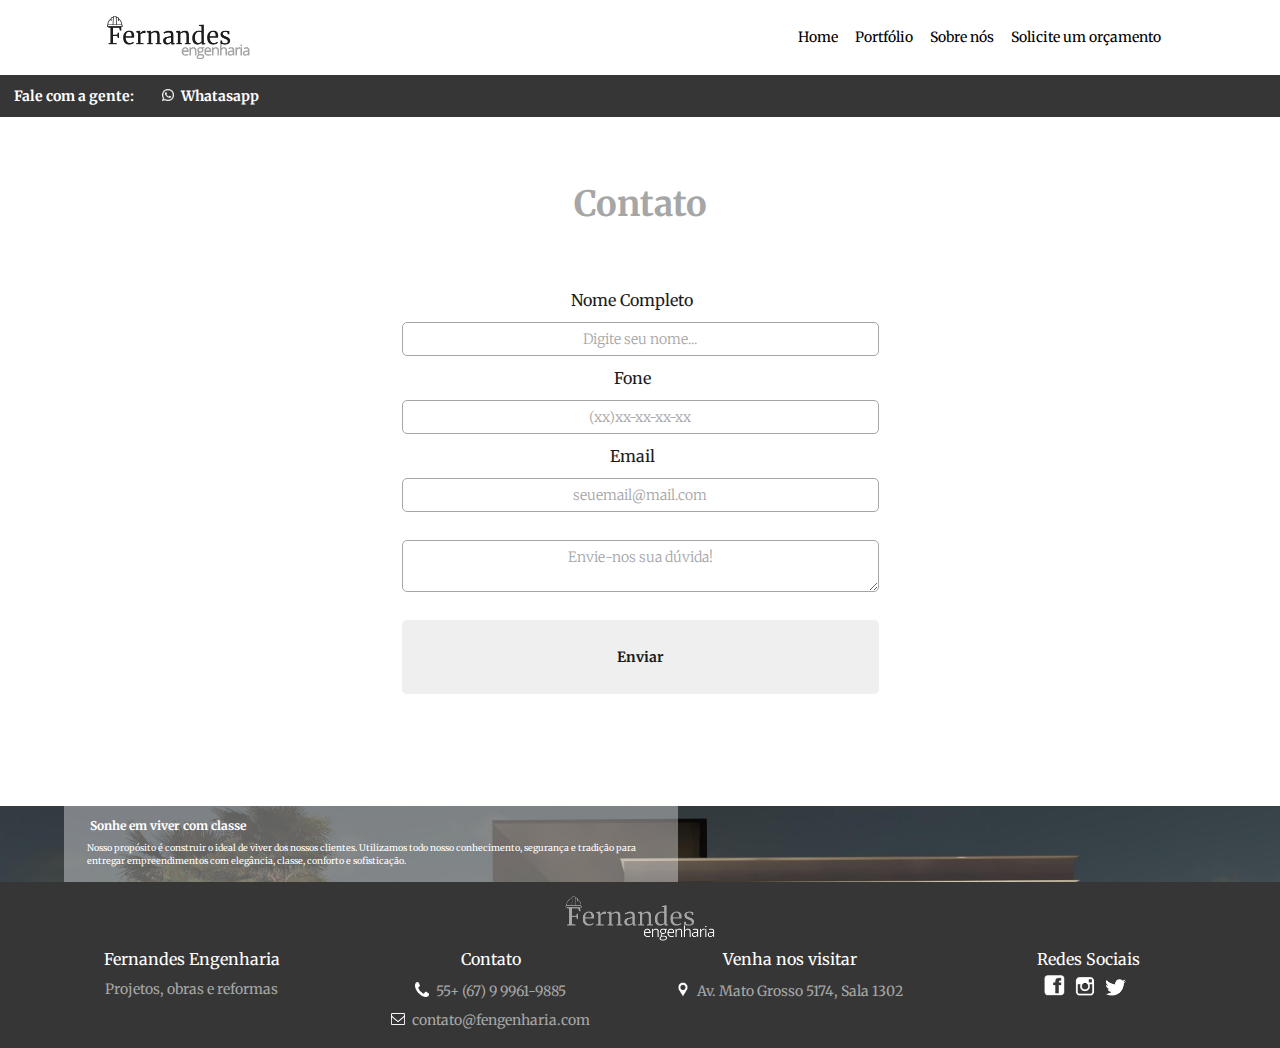
<file: contato.html>
<!DOCTYPE html>
<!DOCTYPE html>
<html lang="pt-BR">
<head>
    <meta charset="UTF-8">
    <meta http-equiv="X-UA-Compatible" content="IE=edge">
    <meta name="viewport" content="width=device-width, initial-scale=1.0">
    <link rel="stylesheet" href="reset.css">
    <link rel="stylesheet" href="styles.css">
    <link rel="stylesheet" href="https://cdn.jsdelivr.net/npm/swiper@8/swiper-bundle.min.css"/>
    <link rel="preconnect" href="https://fonts.googleapis.com">
    <link rel="preconnect" href="https://fonts.gstatic.com" crossorigin>
    <link href="https://fonts.googleapis.com/css2?family=Merriweather:wght@300;400;700&display=swap" rel="stylesheet">
    <link rel="SHORTCUT ICON" href="./img/favicon.png">
    <title>Fernandes Engenharia</title>
</head>
<body>
    <header>
        <section class="header">
            <div class="header__nav-bar">
                <img src="./img/Logo.png" class="nav-bar__logo">
            </div>
            <div class="header__nav-bar">
                <ul class="nav-bar__items">
                    <li class="nav-bar__links"><a href="index.html">Home</a></li>
                    <li class="nav-bar__links"><a href="portfolio.html">Portfólio</a></li>
                    <li class="nav-bar__links"><a href="sobrenos.html">Sobre nós</a></li>
                    <li class="nav-bar__links"><a href="contato.html">Solicite um orçamento</a></li>
                </ul>
            </div>
        </section>
    </header>
    <main class="contact">
        <section class="contact__link">
            <h3 class="contact__title">Fale com a gente: </h3>
            <a href="https://api.whatsapp.com/send?1=pt_BR&phone=5567999619885" class="contact__wpp">
                <img src="./img/whatsapp.png" class="contact__logo">Whatasapp</a>
              
        </section>
        <section class="form__principal">
            <h2 class="form__title">Contato</h2>
            <form class="form__pernsonaldata">
                <label for="nome" class="personaldata__title">Nome Completo</label>
                <input type="text" id="nomeid" placeholder="Digite seu nome..." required="required" name="nome" class="form__input"/>

                <label for="fone" class="personaldata__title">Fone</label>
                <input type="tel" id="foneid" placeholder="(xx)xx-xx-xx-xx" name="fone" class="form__input"/>  

                <label for="email" class="personaldata__title">Email</label>
                <input type="email" id="emailid" placeholder="seuemail@mail.com" name="email" class="form__input"/>

                <textarea placeholder="Envie-nos sua dúvida!" class="form__input"></textarea>

                <input type="submit" class="form__submit" onclick="check_form();" value="Enviar"/>
            </form>
        </section>
        <section class="about-us">
            <div class="about-us__bg">
                <div class="about-us__description">
                    <h3 class="bg__title">Sonhe em viver com classe</h3>
                    <p class="bg__text">Nosso propósito é construir o ideal de viver dos nossos clientes.
                        Utilizamos todo nosso conhecimento, segurança e tradição para entregar empreendimentos com elegância, classe, conforto e sofisticação.</p>
                </div>
            </div>
        </section>
    </main>
    <footer class="footer">
        <img src="./img/LogoFooter.png" class="footer__logo">
        <section class="container">
            <div class="container__about about1">
                <h2 class="about__title">Fernandes Engenharia</h2>
                <p class="about__text">Projetos, obras e reformas</p>
            </div>
            <div class="container__about">
                <h2 class="about__title">Contato</h2>
                <p class="about__text"><img src="./img/phone.png" class="about__logo ">55+ (67) 9 9961-9885</p>
                <p class="about__text"><img src="./img/email.png" class="about__logo ">contato@fengenharia.com</p>
            </div>
            <div class="container__about">
                <h2 class="about__title">Venha nos visitar</h2>
                <a href="https://goo.gl/maps/VnEtc9u3Ft2KEVWi9" class="map" target="_blank">
                     <p class="about__text"><img src="./img/locate.png" class="about__logo ">Av. Mato Grosso 5174, Sala 1302</p>
                </a>
            </div>
            <div class="container__about">
                <h2 class="about__title">Redes Sociais</h2>
                <a href="#"><img src="./img/facebook.png" class="about__logo logo-socialmedia"></a>
                <a href="#"><img src="./img/instagram.png" class="about__logo logo-socialmedia"></a>
                <a href="#"><img src="./img/twitter.png" class="about__logo logo-socialmedia"></a>
            </div>
        </section>

    </footer>
    <script>
        function check_form(){
            var inputs = document.getElementsByClassName('form__input');
            var len = inputs.length;
            var valid = true;
            for(var i=0; i < len; i++){
                if (!inputs[i].value){ valid = false; }
            }
            if (!valid){
                alert('Por favor preencha todos os campos.');
                return false;
            } else { return true; }
            }
    </script>
</body>
</html>
</file>
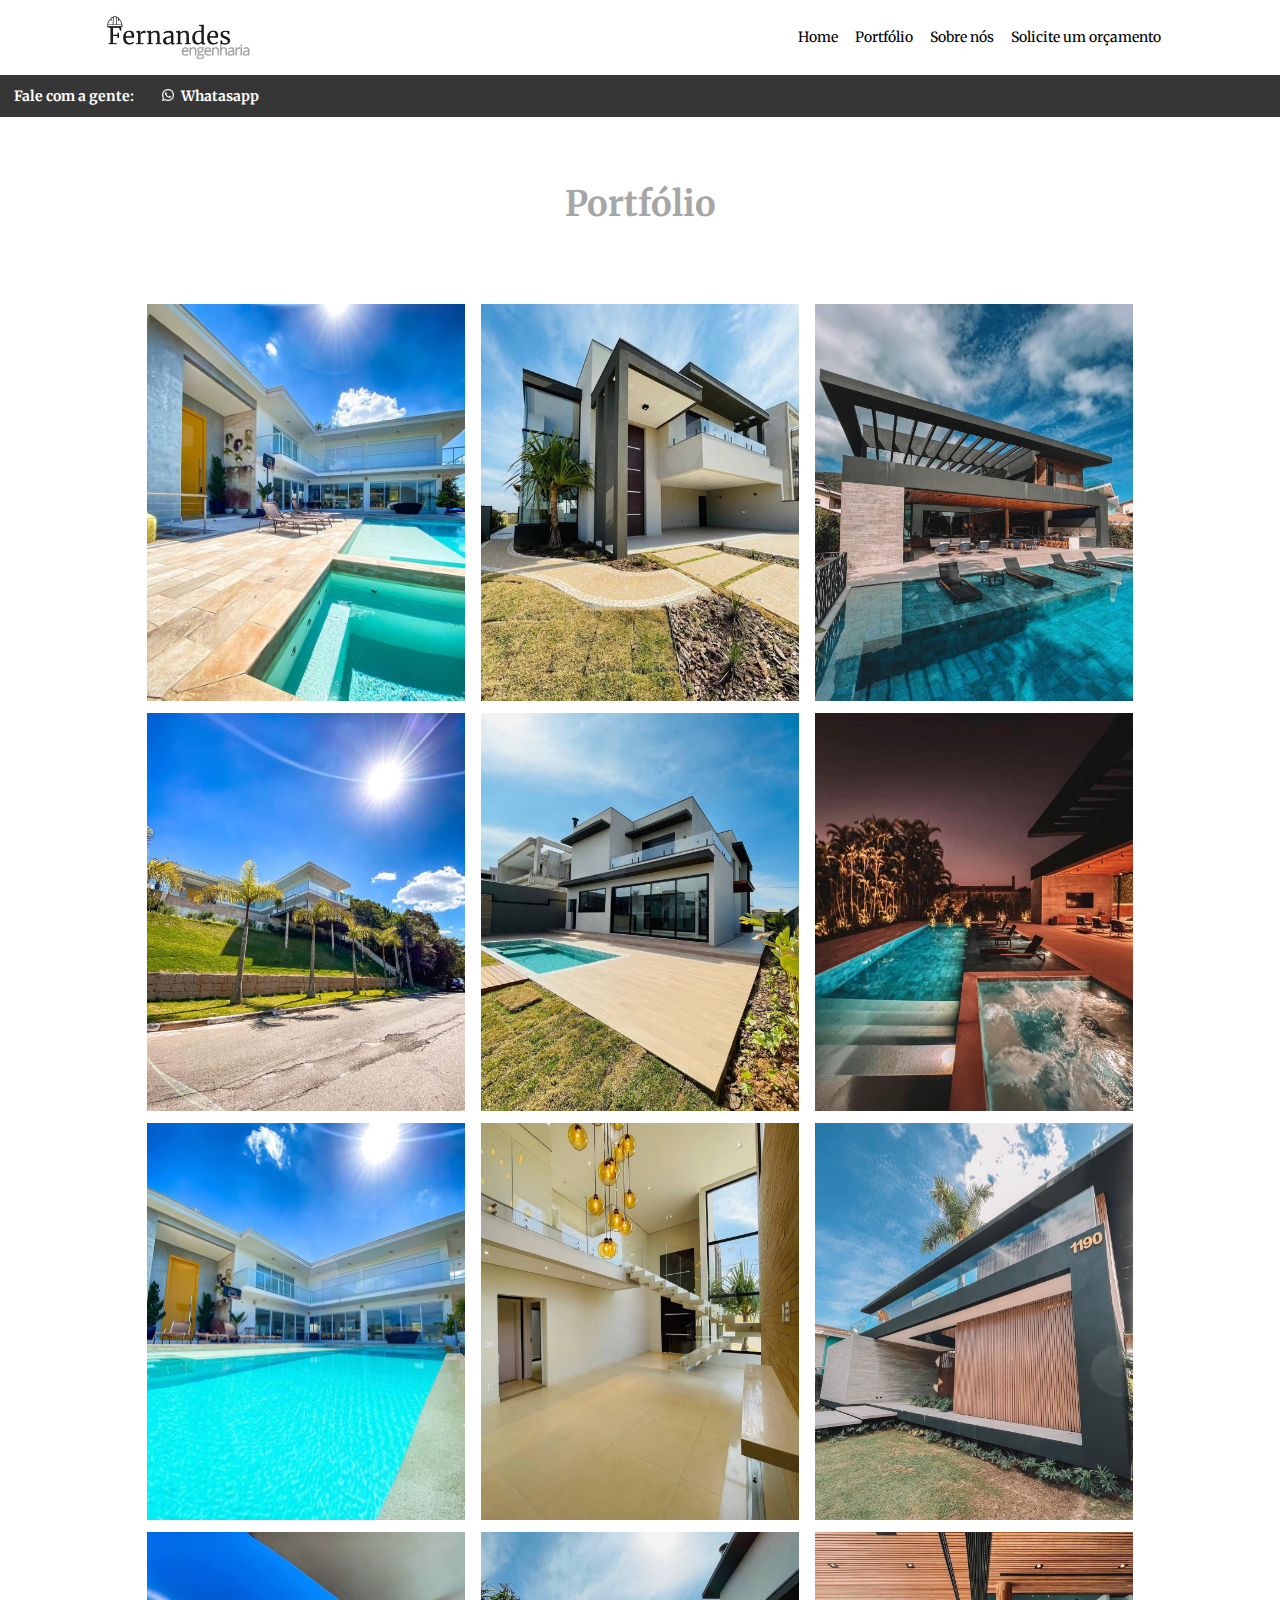
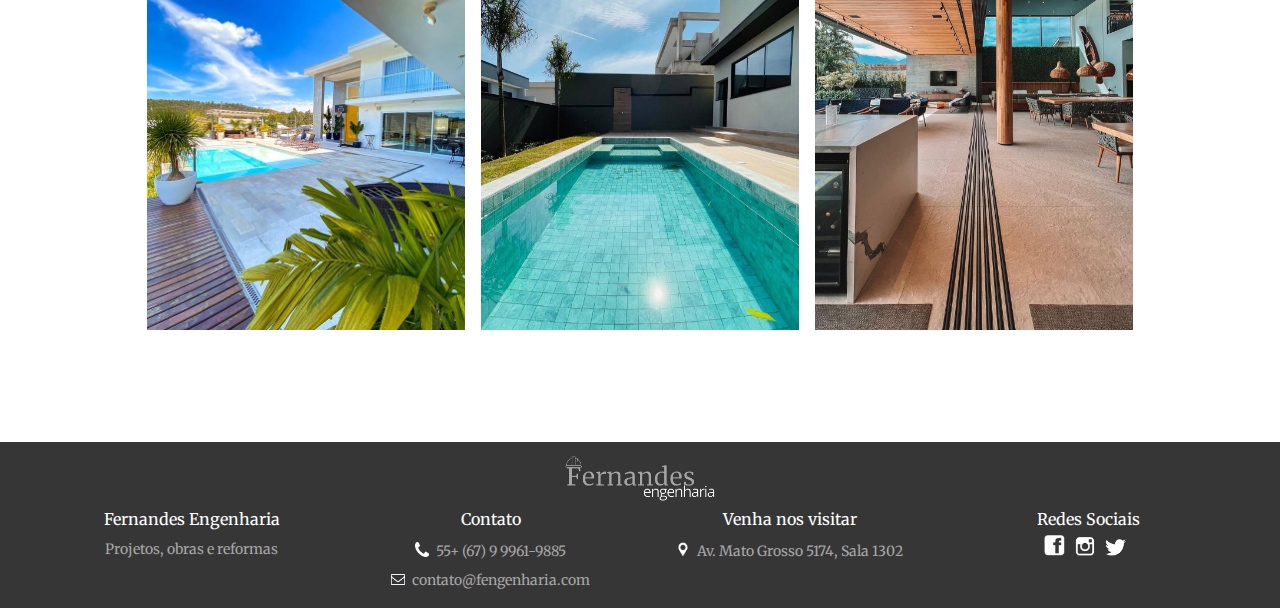
<file: portfolio.html>
<!DOCTYPE html>
<!DOCTYPE html>
<html lang="pt-BR">
<head>
    <meta charset="UTF-8">
    <meta http-equiv="X-UA-Compatible" content="IE=edge">
    <meta name="viewport" content="width=device-width, initial-scale=1.0">
    <link rel="stylesheet" href="reset.css">
    <link rel="stylesheet" href="styles.css">
    <link rel="stylesheet" href="https://cdn.jsdelivr.net/npm/swiper@8/swiper-bundle.min.css"/>
    <link rel="preconnect" href="https://fonts.googleapis.com">
    <link rel="preconnect" href="https://fonts.gstatic.com" crossorigin>
    <link href="https://fonts.googleapis.com/css2?family=Merriweather:wght@300;400;700&display=swap" rel="stylesheet">
    <link rel="SHORTCUT ICON" href="./img/favicon.png">
    <title>Fernandes Engenharia</title>
</head>
<body>
    <header>
        <section class="header">
            <div class="header__nav-bar">
                <img src="./img/Logo.png" class="nav-bar__logo">
            </div>
            <div class="header__nav-bar">
                <ul class="nav-bar__items">
                    <li class="nav-bar__links"><a href="index.html">Home</a></li>
                    <li class="nav-bar__links"><a href="portfolio.html">Portfólio</a></li>
                    <li class="nav-bar__links"><a href="sobrenos.html">Sobre nós</a></li>
                    <li class="nav-bar__links"><a href="contato.html">Solicite um orçamento</a></li>
                </ul>
            </div>
        </section>
    </header>
    <main class="contact">
        <section class="contact__link">
            <h3>Fale com a gente: </h3>
            <a href="https://api.whatsapp.com/send?1=pt_BR&phone=5567999619885" class="contact__wpp">
                <img src="./img/whatsapp.png" class="contact__logo">Whatasapp</a>
              
        </section>
        <section class="portfolio">
            <h2 class="portfolio__title">Portfólio</h2>
                <div class="container__row" >
                    <div class="container__column">
                      <img src="./portfolio/casa1.jpg" class="container__image" id="img">
                      <img src="./portfolio/casa1-1.jpg" class="container__image" >
                      <img src="./portfolio/casa1-2.jpg" class="container__image">
                      <img src="./portfolio/casa1-3.jpg" class="container__image">
                    </div>
                    <div class="container__column">
                      <img src="./portfolio/casa2.jpg" class="container__image">
                      <img src="./portfolio/casa2-1.jpg" class="container__image">
                      <img src="./portfolio/casa2-2.jpg" class="container__image">
                      <img src="./portfolio/casa2-3.jpg" class="container__image">
                    </div>
                    <div class="container__column">
                        <img src="./portfolio/casa3.jpg" class="container__image">
                        <img src="./portfolio/casa3-1.jpg" class="container__image">
                        <img src="./portfolio/casa3-2.jpg" class="container__image">
                        <img src="./portfolio/casa3-3.jpg" class="container__image">
                    </div>
                </div>
                <div id="myModal" class="modal">
                    <span class="close">&times;</span>
                    <img class="modal-content" id="img01">
                    <div id="caption"></div>
                  </div>
        </section>
    </main>
    <footer class="footer">
        <img src="./img/LogoFooter.png" class="footer__logo">
        <section class="container">
            <div class="container__about about1">
                <h2 class="about__title">Fernandes Engenharia</h2>
                <p class="about__text">Projetos, obras e reformas</p>
            </div>
            <div class="container__about">
                <h2 class="about__title">Contato</h2>
                <p class="about__text"><img src="./img/phone.png" class="about__logo ">55+ (67) 9 9961-9885</p>
                <p class="about__text"><img src="./img/email.png" class="about__logo ">contato@fengenharia.com</p>
            </div>
            <div class="container__about">
                <h2 class="about__title">Venha nos visitar</h2>
                <a href="https://goo.gl/maps/VnEtc9u3Ft2KEVWi9" class="map" target="_blank">
                     <p class="about__text"><img src="./img/locate.png" class="about__logo ">Av. Mato Grosso 5174, Sala 1302</p>
                </a>
            </div>
            <div class="container__about">
                <h2 class="about__title">Redes Sociais</h2>
                <a href="#"><img src="./img/facebook.png" class="about__logo logo-socialmedia"></a>
                <a href="#"><img src="./img/instagram.png" class="about__logo logo-socialmedia"></a>
                <a href="#"><img src="./img/twitter.png" class="about__logo logo-socialmedia"></a>
            </div>
        </section>

    </footer>
    <script>
        let imagens= document.querySelectorAll('.container__image');
        let modal = document.querySelector('.modal');
        let modalImg = document.querySelector('#img01');
        let btClose = document.querySelector('.close');
        let srcVal="";

            for(let i =0; i<imagens.length;i++){
                imagens[i].addEventListener('click',function(){
                    
                    srcVal = imagens[i].getAttribute('src');
                    modalImg.setAttribute('src', srcVal);
                    modal.classList.toggle('modal-content');
                });
    
            }
            btClose.addEventListener('click', function(){
                modal.classList.toggle('modal-content');
            });
    </script>
</body>
</html>
</file>
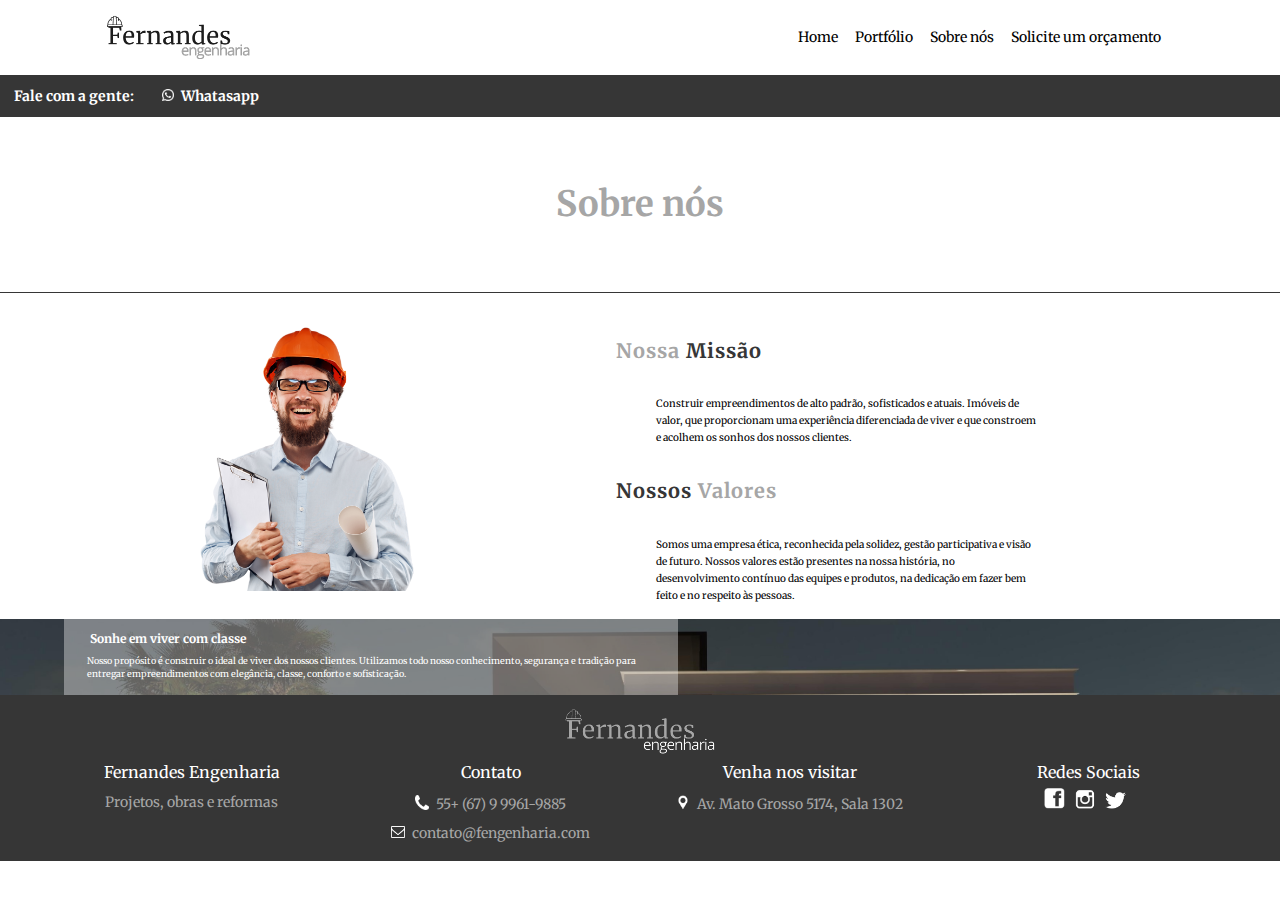
<file: sobrenos.html>
<!DOCTYPE html>
<!DOCTYPE html>
<html lang="pt-BR">
<head>
    <meta charset="UTF-8">
    <meta http-equiv="X-UA-Compatible" content="IE=edge">
    <meta name="viewport" content="width=device-width, initial-scale=1.0">
    <link rel="stylesheet" href="reset.css">
    <link rel="stylesheet" href="styles.css">
    <link rel="stylesheet" href="https://cdn.jsdelivr.net/npm/swiper@8/swiper-bundle.min.css"/>
    <link rel="preconnect" href="https://fonts.googleapis.com">
    <link rel="preconnect" href="https://fonts.gstatic.com" crossorigin>
    <link href="https://fonts.googleapis.com/css2?family=Merriweather:wght@300;400;700&display=swap" rel="stylesheet">
    <link rel="SHORTCUT ICON" href="./img/favicon.png">
    <title>Fernandes Engenharia</title>
</head>
<body>
    <header>
        <section class="header">
            <div class="header__nav-bar">
                <img src="./img/Logo.png" class="nav-bar__logo">
            </div>
            <div class="header__nav-bar">
                <ul class="nav-bar__items">
                    <li class="nav-bar__links"><a href="index.html">Home</a></li>
                    <li class="nav-bar__links"><a href="portfolio.html">Portfólio</a></li>
                    <li class="nav-bar__links"><a href="sobrenos.html">Sobre nós</a></li>
                    <li class="nav-bar__links"><a href="contato.html">Solicite um orçamento</a></li>
                </ul>
            </div>
        </section>
    </header>
    <main class="contact">
        <section class="contact__link">
            <h3>Fale com a gente: </h3>
            <a href="https://api.whatsapp.com/send?1=pt_BR&phone=5567999619885" class="contact__wpp">
                <img src="./img/whatsapp.png" class="contact__logo">Whatasapp</a>
              
        </section>
        <section class="about-us">
            <h2 class="about-us__title">Sobre nós</h2>
            <div class="grid">
                <div class="grid__description">
                    <img src="./img/engenheiro2.png" class="grid__image">
                </div>    
                <div class="grid__description relative">
                    <h3 class="grid__title"><b class="bold">Nossa</b> Missão</h3>
                    <p class="grid__text">Construir empreendimentos de alto padrão, sofisticados e atuais.
                        Imóveis de valor, que proporcionam uma experiência diferenciada de viver e que constroem e acolhem os sonhos dos nossos clientes.</p>
                    <h3 class="grid__title">Nossos <b class="bold">Valores</b></h3>
                    <p class="grid__text">Somos uma empresa ética, reconhecida pela solidez, gestão participativa e visão de futuro. Nossos valores estão presentes na nossa história, 
                        no desenvolvimento contínuo das equipes e produtos, na dedicação em fazer bem feito e no respeito às pessoas.</p>
                </div>
            </div>
        </section>
        <section class="about-us">
            <div class="about-us__bg">
                <div class="about-us__description">
                    <h3 class="bg__title">Sonhe em viver com classe</h3>
                    <p class="bg__text">Nosso propósito é construir o ideal de viver dos nossos clientes.
                        Utilizamos todo nosso conhecimento, segurança e tradição para entregar empreendimentos com elegância, classe, conforto e sofisticação.</p>
                </div>
            </div>
        </section>
    </main>
    <footer class="footer">
        <img src="./img/LogoFooter.png" class="footer__logo">
        <section class="container">
            <div class="container__about about1">
                <h2 class="about__title">Fernandes Engenharia</h2>
                <p class="about__text">Projetos, obras e reformas</p>
            </div>
            <div class="container__about">
                <h2 class="about__title">Contato</h2>
                <p class="about__text"><img src="./img/phone.png" class="about__logo ">55+ (67) 9 9961-9885</p>
                <p class="about__text"><img src="./img/email.png" class="about__logo ">contato@fengenharia.com</p>
            </div>
            <div class="container__about">
                <h2 class="about__title">Venha nos visitar</h2>
                <a href="https://goo.gl/maps/VnEtc9u3Ft2KEVWi9" class="map" target="_blank">
                     <p class="about__text"><img src="./img/locate.png" class="about__logo ">Av. Mato Grosso 5174, Sala 1302</p>
                </a>
            </div>
            <div class="container__about">
                <h2 class="about__title">Redes Sociais</h2>
                <a href="#"><img src="./img/facebook.png" class="about__logo logo-socialmedia"></a>
                <a href="#"><img src="./img/instagram.png" class="about__logo logo-socialmedia"></a>
                <a href="#"><img src="./img/twitter.png" class="about__logo logo-socialmedia"></a>
            </div>
        </section>

    </footer>
</body>
</html>
</file>
<file: styles.css>
@import url(./styles/header.css);
@import url(./styles/main.css);
@import url(./styles/footer.css);
:root {
    --background: #ececec; 
    --fontcolor: #1c1c1c;
    --background-footer: #363636;
    --fontcolor-secundary: #FFFFFF;
    --font-type: 'Merriweather';
    --click-color: #A6A6A6; 
}
body{
    font-family: var(--font-type);
    font-weight: 400;
    font-size: 14px;
    cursor: default;
}
</file>
